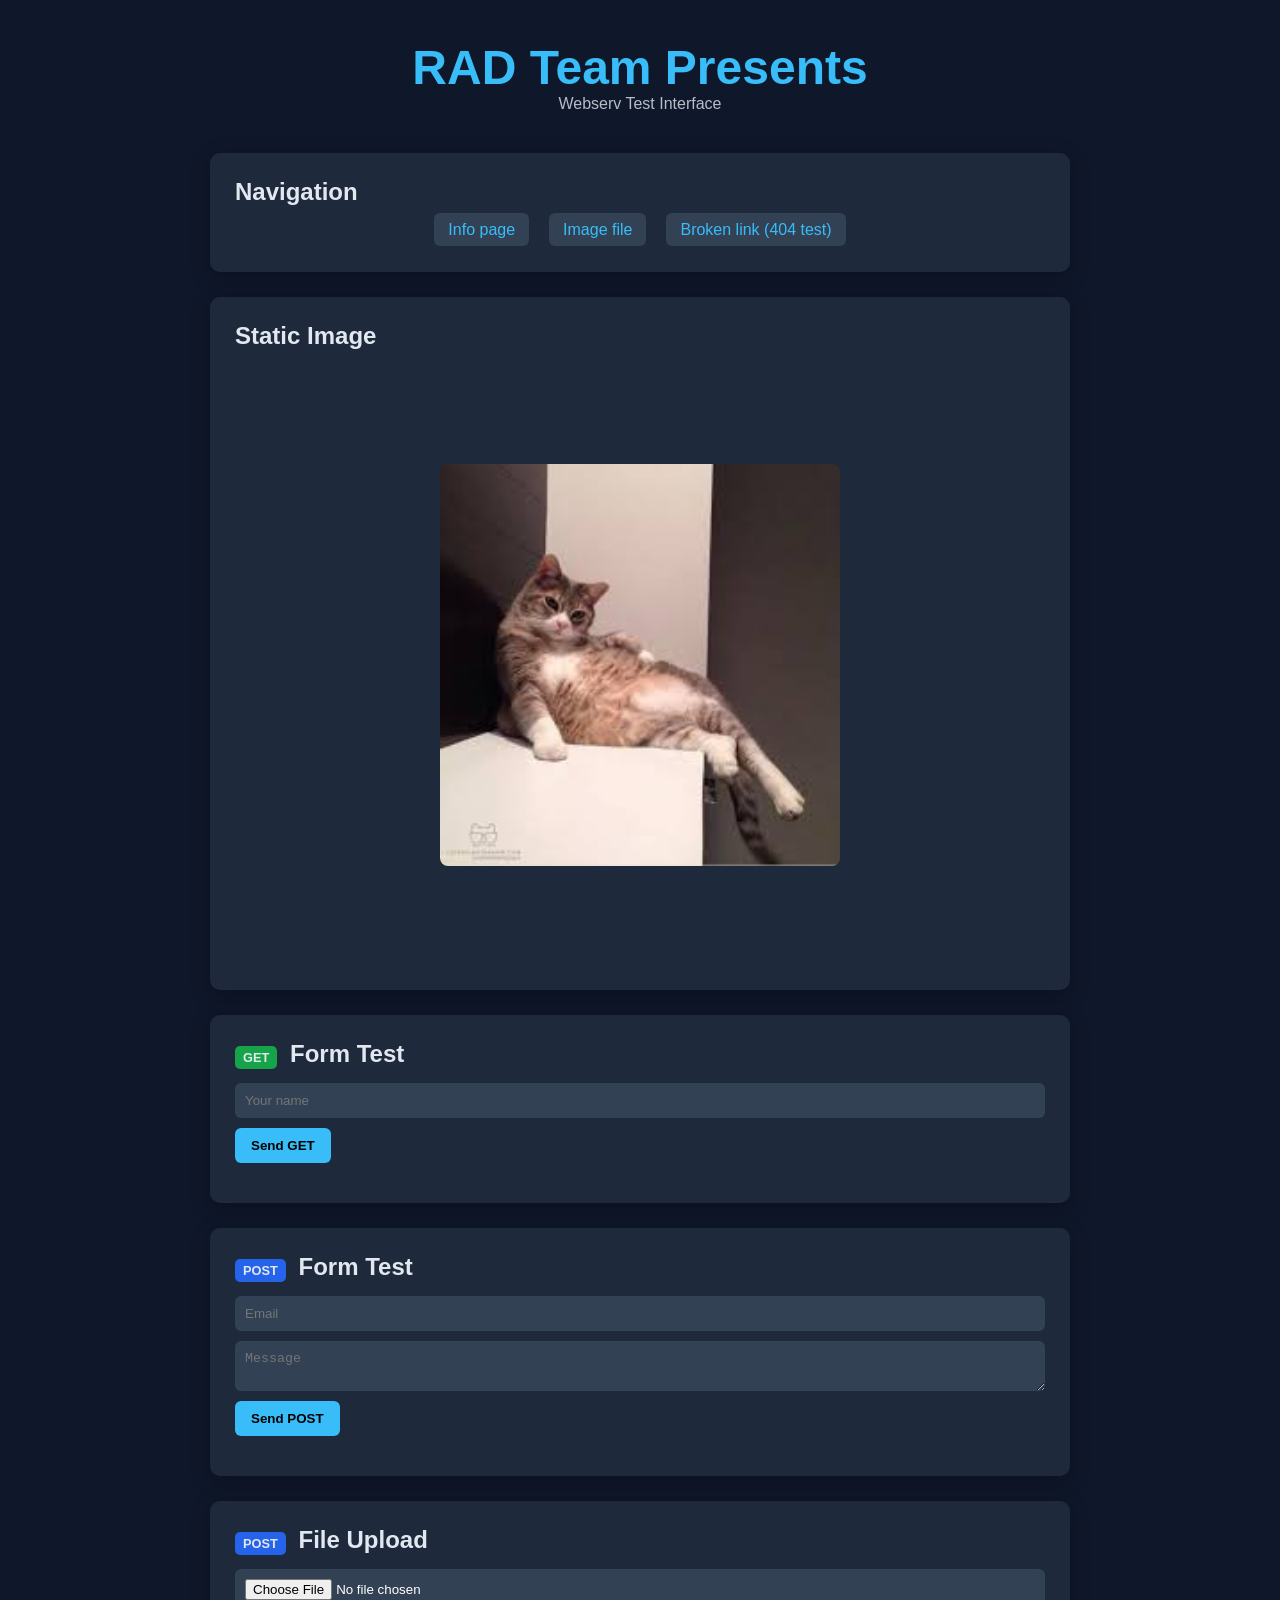
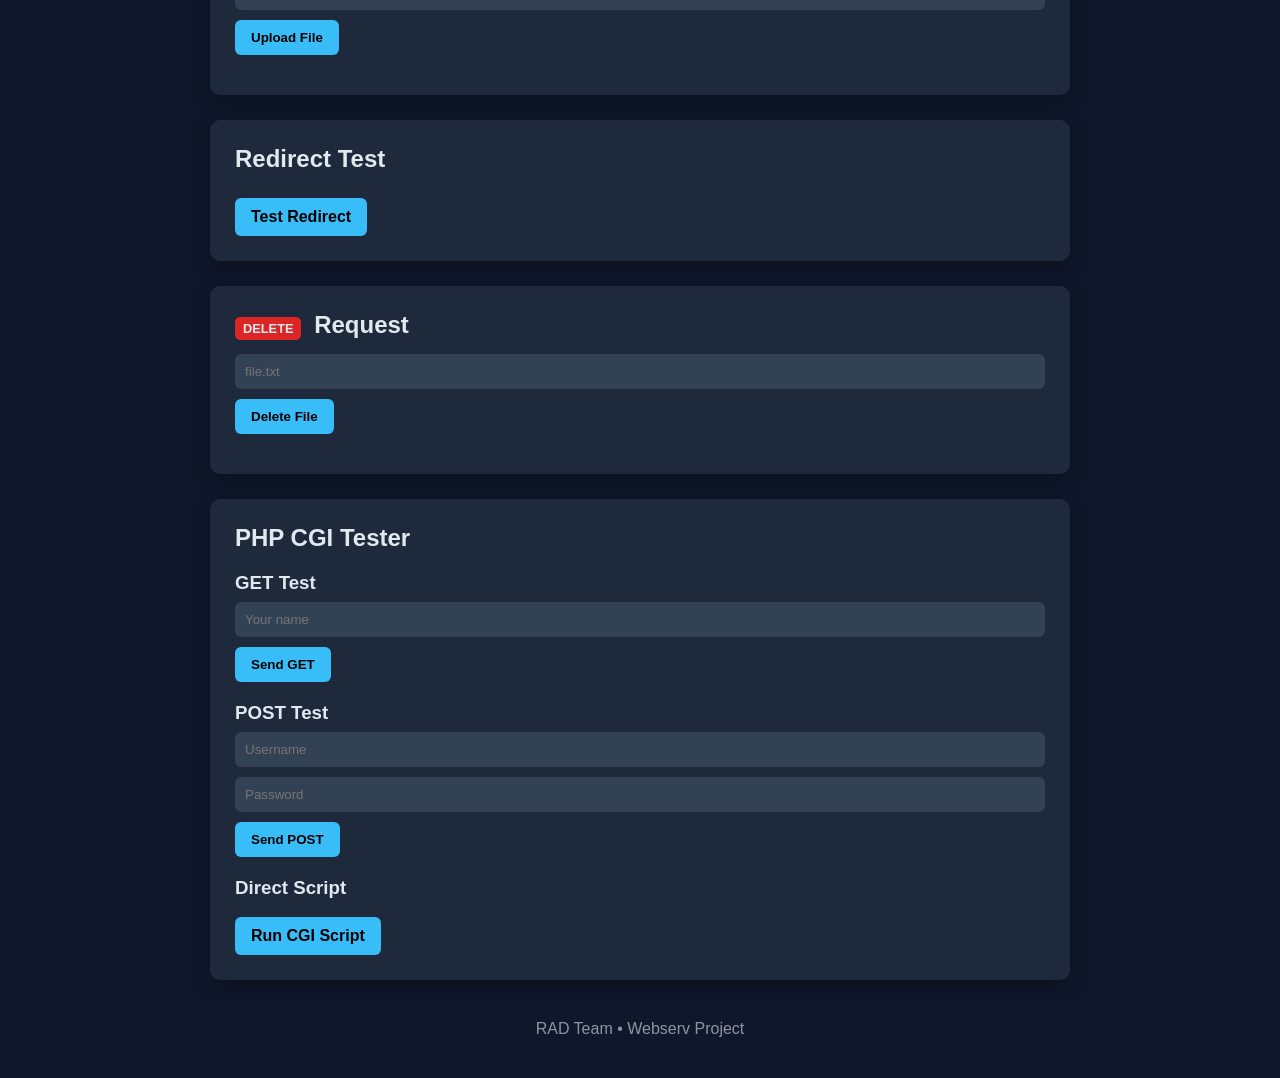
<file: files/index.html>
<!DOCTYPE html>
<html>
<head>
    <meta charset="UTF-8">
    <meta name="viewport" content="width=device-width, initial-scale=1.0">
    <title>Webserv Tester</title>
    <link rel="stylesheet" href="style.css">
</head>

<body>

<div class="container">

<header>
    <h1>RAD Team Presents</h1>
    <p class="subtitle">Webserv Test Interface</p>
</header>

<section class="card">
    <h2>Navigation</h2>
    <ul>
        <li><a href="/info.html">Info page</a></li>
        <li><a href="/images/cat1.jpg">Image file</a></li>
        <li><a href="/nonexistent">Broken link (404 test)</a></li>
    </ul>
</section>

<section class="card">
    <h2>Static Image</h2>
    <div id="img-div">
        <img src="images/cat.jpg" alt="Test image">
    </div>
</section>

<section class="card">
    <h2><span class="method get">GET</span> Form Test</h2>
    <form method="GET" action="/">
        <input type="text" name="name" placeholder="Your name">
        <button type="submit">Send GET</button>
    </form>
</section>

<section class="card">
    <h2><span class="method post">POST</span> Form Test</h2>
    <form method="POST" action="/submit">
        <input type="email" name="email" placeholder="Email">
        <textarea name="message" placeholder="Message"></textarea>
        <button type="submit">Send POST</button>
    </form>
</section>

<section class="card">
    <h2><span class="method post">POST</span> File Upload</h2>
    <form method="POST" action="/upload" enctype="multipart/form-data">
        <input type="file" name="file">
        <button type="submit">Upload File</button>
    </form>
</section>

<section class="card">
    <h2>Redirect Test</h2>
    <a class="button" href="/info.html">Test Redirect</a>
</section>

<section class="card">
    <h2><span class="method delete">DELETE</span> Request</h2>
    <form method="POST" action="/delete?_method=DELETE">
        <input type="text" name="filename" placeholder="file.txt">
        <button type="submit">Delete File</button>
    </form>
</section>

<section class="card">
  <h2>PHP CGI Tester</h2>

  <h3>GET Test</h3>
  <form action="http://127.0.0.1:8080/files/cgi/browser.php" method="GET">
    <input type="text" name="name" placeholder="Your name">
    <button type="submit">Send GET</button>
  </form>

  <h3>POST Test</h3>
  <form action="http://127.0.0.1:8080/files/cgi/browser.php" method="POST">
    <input type="text" name="username" placeholder="Username">
    <input type="password" name="password" placeholder="Password">
    <button type="submit">Send POST</button>
  </form>

  <h3>Direct Script</h3>
  <a class="button" href="http://127.0.0.1:8080/files/cgi/browser.php">Run CGI Script</a>
</section>

<footer>
    <p>RAD Team • Webserv Project</p>
</footer>

</div>

</body>
</html>
</file>
<file: files/style.css>
/* Reset */

*{
    margin:0;
    padding:0;
    box-sizing:border-box;
}

/* Body */

body{
    font-family: -apple-system, BlinkMacSystemFont, "Segoe UI", Roboto, sans-serif;
    background:#0f172a;
    color:#e2e8f0;
}

/* Layout */

.container{
    max-width:900px;
    margin:auto;
    padding:40px 20px;
}

/* Header */

header{
    text-align:center;
    margin-bottom:40px;
}

header h1{
    font-size:3rem;
    color:#38bdf8;
}

.subtitle{
    opacity:0.8;
}

/* Cards */

.card{
    background:#1e293b;
    padding:25px;
    border-radius:10px;
    margin-bottom:25px;
    box-shadow:0 5px 20px rgba(0,0,0,0.3);
}

/* Headings */

h2{
    margin-bottom:15px;
}

/* Navigation */

ul{
    list-style:none;
}

li{
    margin-bottom:8px;
}

a{
    color:#38bdf8;
    text-decoration:none;
}

.card ul{
    display:flex;
    gap:20px;
    justify-content:center;
}

.card ul li{
    list-style: none;
}

.card ul li a{
    padding: 8px 14px;
    background: #334155;
    border-radius: 6px;
    transition: 0.2s;
}

.card ul li a:hover{
    background: #475569;
}

/* Image */

img{
    width:100%;
    max-width:400px;
    border-radius:8px;
}

/* Forms */

form{
    display:flex;
    flex-direction:column;
    gap:10px;
}

/* Inputs */

input, textarea{
    padding:10px;
    border-radius:6px;
    border:none;
    background:#334155;
    color:white;
}

/* Buttons */

button, .button{
    background:#38bdf8;
    border:none;
    padding:10px 16px;
    border-radius:6px;
    color:black;
    font-weight:bold;
    cursor:pointer;
    width:fit-content;
}

button:hover, .button:hover{
    background:#0ea5e9;
}

/* Method badges */

.method{
    padding:4px 8px;
    border-radius:5px;
    font-size:0.8rem;
    margin-right:6px;
}

.get{
    background:#16a34a;
}

.post{
    background:#2563eb;
}

.delete{
    background:#dc2626;
}

/* Footer */

footer{
    text-align:center;
    margin-top:40px;
    opacity:0.6;
}

/* spacing inside cards */

.card h3{
    margin-top:20px;
    margin-bottom:8px;
}

.card form{
    margin-bottom:15px;
}

.card a.button{
    margin-top:10px;
    display:inline-block;
}

/* Info.html */

#img-div {
	display: flex;
	justify-content: center;
	align-items: center;
	height: 600px;
}

img {
	width: 50%;
}
</file>
